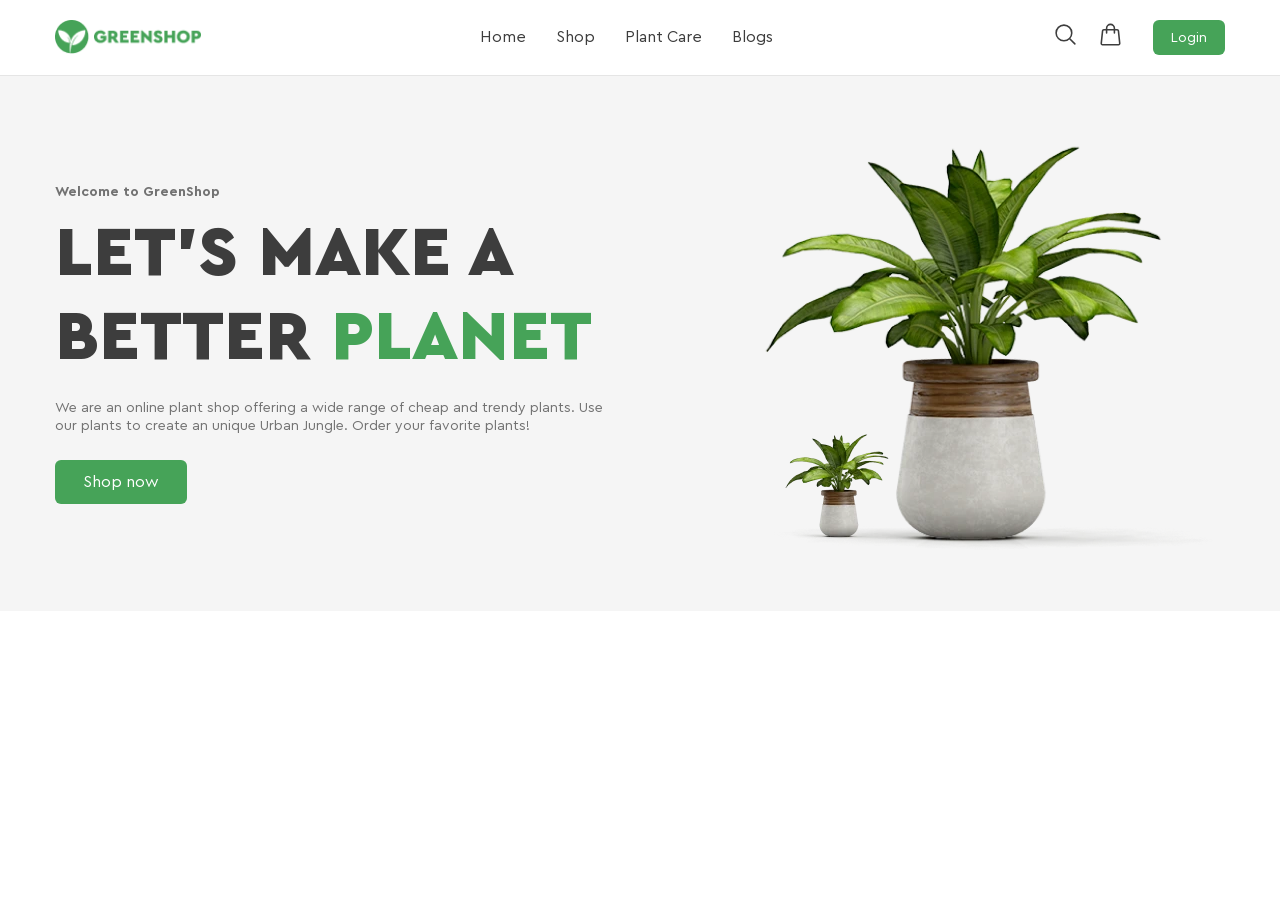
<file: index.html>
<!DOCTYPE html>
<html lang="en">

<head>
    <meta charset="UTF-8">
    <meta name="viewport" content="width=device-width, initial-scale=1.0">
    <title>Document</title>
    <link rel="stylesheet" href="css/style.css">
</head>

<body>
    <header class="header">
        <div class="container">

            <a href="#" class="logo">
                <img src="images/header/logo.png" alt="GreenShop">
            </a>

            <nav class="nav">
                <ul class="menu">

                    <li class="menu-item">
                        <a href="#" class="menu-link">Home</a>
                    </li>

                    <li class="menu-item parent">
                        <a href="#" class="menu-link">Shop</a>

                        <ul class="child">

                            <li class="parent">
                                <a href="#">Drainage</a>

                                <ul class="child second">
                                    <li><a href="#">Item 1.1</a></li>
                                    <li><a href="#">Item 1.2</a></li>
                                </ul>
                            </li>

                            <li class="parent">
                                <a href="#">Fungicides</a>

                                <ul class="child second">
                                    <li><a href="#">Item 2.1</a></li>
                                    <li><a href="#">Item 2.2</a></li>
                                </ul>
                            </li>

                            <li class="parent">
                                <a href="#">Fertilizer</a>

                                <ul class="child second">
                                    <li><a href="#">Item 3.1</a></li>
                                    <li><a href="#">Item 3.2</a></li>
                                </ul>
                            </li>

                            <li class="parent">
                                <a href="#">Priming</a>

                                <ul class="child second">
                                    <li><a href="#">Item 4.1</a></li>
                                    <li><a href="#">Item 4.2</a></li>
                                </ul>
                            </li>

                        </ul>
                    </li>

                    <li class="menu-item">
                        <a href="#" class="menu-link">Plant Care</a>
                    </li>

                    <li class="menu-item">
                        <a href="#" class="menu-link">Blogs</a>
                    </li>

                </ul>

                <a href="./login.html" class="mobile-login">Login</a>

            </nav>

            <div class="header-right">

                <div class="header-icons">

                    <a href="#">
                        <svg class="icon">
                            <use href="#search"></use>
                        </svg>
                    </a>

                    <a href="#" class="cart">
                        <svg class="icon">
                            <use href="#cart"></use>
                        </svg>
                    </a>

                </div>

                <a href="./login.html" class="login-btn">
                    <span>Login</span>
                </a>

                <div class="burger">
                    <svg class="icon">
                        <use href="#burger"></use>
                    </svg>
                </div>
            </div>

        </div>
    </header>

    <main>
        <section class="hero">
            <div class="container">

                <div class="hero-content">
                    <p class="hero-subtitle">Welcome to GreenShop</p>
                    <h1 class="hero-title">
                        Let’s make a better <span>planet</span>
                    </h1>
                    <p class="hero-text">
                        We are an online plant shop offering a wide range of cheap and trendy plants. Use our plants to
                        create an unique Urban Jungle. Order your favorite plants!
                    </p>
                    <a href="#" class="btn">Shop now</a>
                </div>

                <div class="hero-image">
                    <picture>
                        <source srcset="images/hero/plant.webp 1x, images/hero/plant@2x.webp 2x" type="image/webp">

                        <img src="images/hero/plant.png" srcset="images/hero/plant.png 1x, images/hero/plant@2x.png 2x"
                            alt="Plant">
                    </picture>
                </div>

            </div>
        </section>
    </main>

    <!-- SVG іконки -->
    <svg xmlns="http://www.w3.org/2000/svg">
        <symbol id="search" viewBox="0 0 24 24">
            <path stroke-linecap="round" stroke-linejoin="round"
                d="m21 21-5.197-5.197m0 0A7.5 7.5 0 1 0 5.196 5.196a7.5 7.5 0 0 0 10.607 10.607Z" stroke="currentColor"
                stroke-width="1.5" fill="none" />
        </symbol>

        <symbol id="cart" viewBox="0 0 24 24">
            <path stroke-linecap="round" stroke-linejoin="round"
                d="M15.75 10.5V6a3.75 3.75 0 1 0-7.5 0v4.5m11.356-1.993 1.263 12c.07.665-.45 1.243-1.119 1.243H4.25a1.125 1.125 0 0 1-1.12-1.243l1.264-12A1.125 1.125 0 0 1 5.513 7.5h12.974c.576 0 1.059.435 1.119 1.007Z"
                stroke="currentColor" stroke-width="1.5" fill="none" />
        </symbol>

        <symbol id="burger" viewBox="0 0 24 24">
            <path stroke-linecap="round" stroke-linejoin="round" d="M3.75 6.75h16.5M3.75 12h16.5m-16.5 5.25h16.5"
                stroke="currentColor" stroke-width="1.5" fill="none" />
        </symbol>
    </svg>

    <!-- Бургер (відкрити та закрити) -->
    <script>
        const burger = document.querySelector('.burger');
        const nav = document.querySelector('.nav');

        burger.addEventListener('click', () => {
            nav.classList.toggle('active');
        });
    </script>
</body>

</html>
</file>
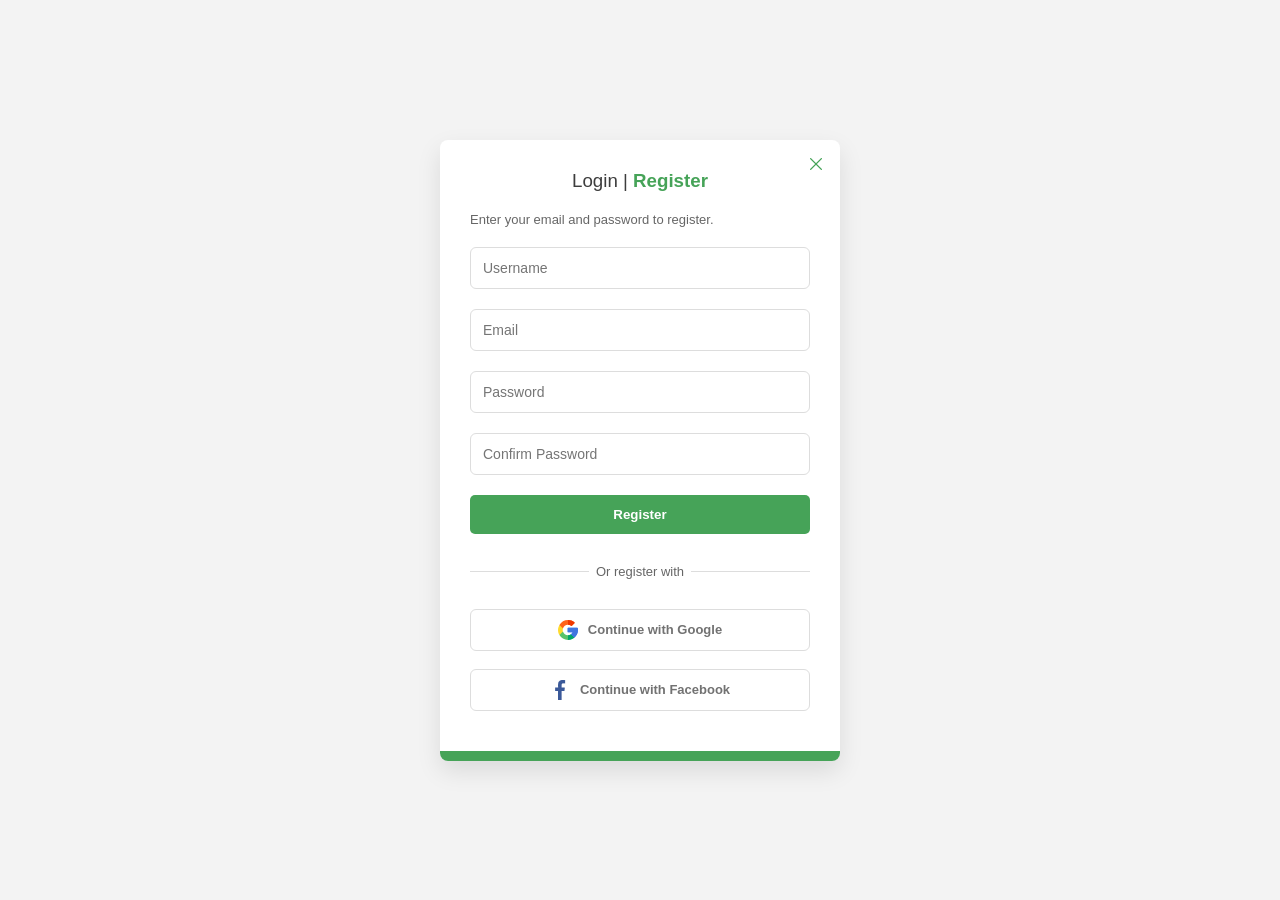
<file: login.html>
<!DOCTYPE html>
<html lang="en">

<head>
    <meta charset="UTF-8">
    <title>Register</title>
    <link rel="stylesheet" href="css/style.css">
</head>

<body class="register-page">

    <main>
        <a href="./index.html" class="button-close">
            <img src="images/login/close.png" alt="Close">
        </a>

        <section>
            <h3 class="title">Login | <span>Register</span></h3>
        </section>

        <section>
            <p class="form-description">Enter your email and password to register.</p>

            <form action="#" method="post">

                <p>
                    <input type="text" id="username" name="username" placeholder="Username" required>
                </p>

                <p>
                    <input type="email" id="email" name="email" placeholder="Email" required>
                </p>

                <p>
                    <input type="password" id="password" name="password" placeholder="Password" required>
                </p>

                <p>
                    <input type="password" id="confirm_password" name="confirm_password" placeholder="Confirm Password"
                        required>
                </p>

                <p>
                    <button type="submit" class="submit-button">Register</button>
                </p>

            </form>
        </section>


        <section class="actions">
            <p class="action-description">Or register with</p>

            <button type="button" class="action-button">
                <img src="images/login/google.svg" alt="Google icon" width="20">
                <span>Continue with Google</span>
            </button>

            <br>

            <button type="button" class="action-button">
                <img src="images/login/facebook.png" alt="Facebook icon" width="20">
                <span>Continue with Facebook</span>
            </button>
        </section>
    </main>

</body>

</html>
</file>
<file: css/style.css>
@import url("fonts.css");

:root {
  --primary-color: #46a358;
  --secondary-color: #d4edd9;
  --menu-color: #edf3ef;
  --text-color: #3d3d3d;
  --light-text: #727272;
  --bg-color: #ffffff;
  --section-bg: #f5f5f5;
  --card-bg: #fbfbfb;
}

* {
  margin: 0;
  padding: 0;
  box-sizing: border-box;
}

body {
  font-family: "Cera Pro", sans-serif;
  background-color: var(--bg-color);
  color: var(--text-color);
}

a {
  text-decoration: none;
  color: inherit;
}

ul {
  list-style: none;
}

.container {
  max-width: 1200px;
  margin: 0 auto;
  padding: 0 15px;
}

/* -------------------------------------------------------------------- */

.header {
  padding: 20px 0;
  border-bottom: 1px solid #e5e5e5;
}

.header .container {
  display: flex;
  align-items: center;
  justify-content: space-between;
}

/* SVG */
/* -------------------------------------------------------------------- */

.header-right {
  display: flex;
  align-items: center;
  gap: 30px;
}

.header-icons {
  display: flex;
  gap: 20px;
}

.icon {
  width: 25px;
  height: 25px;
  color: var(--text-color);
  stroke: currentColor;
  transition: 0.2s;
}

.icon:hover {
  color: var(--primary-color);
  transform: scale(1.2);
}

/* -------------------------------------------------------------------- */

.logo img {
  display: block;
  height: 34px;
  width: auto;
}

.menu {
  display: flex;
  gap: 30px;
}

.menu-item {
  position: relative;
}

.menu-link {
  position: relative;
  padding-bottom: 15px;
  text-decoration: none;
  color: #3d3d3d;
}

.menu-link::after {
  content: "";
  position: absolute;
  left: 0;
  bottom: -2px;
  width: 100%;
  height: 2px;
  background: var(--primary-color);
  opacity: 0;
}

.menu-item:hover > .menu-link::after {
  opacity: 1;
}

/* MENU
/* -------------------------------------------------------------------- */

.child {
  position: absolute;
  top: calc(100% + 17px);
  left: 0;

  background: var(--menu-color);
  min-width: 180px;

  display: none;
}

.parent:hover > .child {
  display: block;
}

.child li {
  position: relative;
}

.child li a {
  display: block;
  padding: 12px 20px;
  color: var(--text-color);
  text-decoration: none;
  text-align: left;
}

.child li:hover {
  background: var(--primary-color);
}

.child li:hover > a {
  color: #fff;
}

.child li.parent > a::after {
  content: "›";
  position: absolute;
  right: 15px;

  opacity: 0;
  transition: 0.2s;
}

.child li.parent:hover > a::after {
  opacity: 1;
  color: #fff;
}

.child.second {
  position: absolute;
  top: 0;
  left: calc(100% + 2px);

  background: var(--menu-color);
  min-width: 180px;

  display: none;
}

.child li.parent:hover > .child.second {
  display: block;
}

/* -------------------------------------------------------------------- */

.login-btn {
  padding: 8px 18px;
  background-color: var(--primary-color);
  color: #fff;
  border: none;
  border-radius: 6px;
  font-size: 14px;
  cursor: pointer;
}

.login-btn img {
  vertical-align: middle;
  margin-right: 6px;
}

.login-btn span {
  vertical-align: middle;
}

/* -------------------------------------------------------------------- */
.hero {
  background-color: var(--section-bg);
  padding: 40px 0;
}

.hero .container {
  display: flex;
  align-items: center;
  justify-content: space-between;
}

.hero-content {
  flex: 1;
}

.hero-image {
  flex: 1;
  text-align: right;
}

.hero-image img {
  max-width: 100%;
}

.hero-subtitle {
  font-size: 14px;
  font-weight: 700;
  color: var(--light-text);
  margin-bottom: 10px;
}

.hero-title {
  font-size: 70px;
  font-weight: 900;
  margin-bottom: 20px;
  line-height: 1.2;
  text-transform: uppercase;
}

.hero-title span {
  color: var(--primary-color);
}

.hero-text {
  font-size: 14px;
  color: var(--light-text);
  margin-bottom: 25px;
  max-width: 550px;
}

.btn {
  display: inline-block;
  padding: 12px 28px;
  background-color: var(--primary-color);
  color: #fff;
  border-radius: 6px;
  font-size: 16px;
}

/* Burger */
/* -------------------------------------------------------------------- */
.burger {
  display: none;
  cursor: pointer;
  margin-left: 10px;
  position: relative;
  z-index: 20;
}

.mobile-login {
  display: none;
}

/* Adaptive */
/* -------------------------------------------------------------------- */

@media (max-width: 992px) {
  .hero .container {
    flex-direction: column;
    text-align: center;
  }

  .hero-image {
    order: -1;
    margin-bottom: 20px;
  }

  .hero-title {
    font-size: 48px;
  }
}

@media (max-width: 768px) {
  .header-right {
    gap: 10px;
  }

  .login-btn {
    display: none;
  }

  .burger {
    display: block;
    font-size: 24px;
  }

  .hero-title {
    font-size: 36px;
  }

  .hero-text {
    font-size: 13px;
  }

  .nav {
    position: fixed;
    inset: 0;
    background: #ffffff;

    opacity: 0;
    visibility: hidden;
    transform: translateY(100%);
    transition: 0.3s;
  }

  .nav.active {
    opacity: 1;
    visibility: visible;
    transform: translateY(0);
  }

  .menu {
    display: none !important;
  }

  .nav.active .mobile-login {
    display: inline-block;
    padding: 12px 30px;
    background: var(--primary-color);
    color: #fff;
    border-radius: 6px;
    font-size: 16px;

    position: absolute;
    top: 50%;
    left: 50%;
    transform: translate(-50%, -50%);
  }
}

@media (max-width: 540px) {
  .hero {
    padding: 20px 0;
  }

  .hero-title {
    font-size: 28px;
  }

  .hero-text {
    font-size: 12px;
  }

  .btn {
    padding: 10px 20px;
    font-size: 14px;
  }
}

.header {
  position: relative;
  z-index: 10;
}

.nav {
  z-index: 5;
}

/* LOGIN  */
/* -------------------------------------------------------------------- */

.register-page {
  margin: 0;
  font-family: Arial, sans-serif;
  background-color: #f3f3f3;

  display: flex;
  justify-content: center;
  align-items: center;
  height: 100vh;
}

.register-page main {
  position: relative;
  width: 400px;
  background: white;
  padding: 30px;
  border-radius: 8px;
  box-shadow: 0 10px 25px rgba(0, 0, 0, 0.1);
}

.register-page main::after {
  content: "";
  position: absolute;
  bottom: 0;
  left: 0;
  width: 100%;
  height: 10px;
  background-color: var(--primary-color);
  border-bottom-left-radius: 8px;
  border-bottom-right-radius: 8px;
}

.register-page .button-close {
  background: none;
  border: none;
  position: absolute;
  top: 15px;
  right: 15px;
  cursor: pointer;
}

.register-page .title {
  text-align: center;
  margin-bottom: 20px;
  font-weight: normal;
}

.register-page .title span {
  color: var(--primary-color);
  font-weight: bold;
}

.register-page .form-description {
  color: #666;
  font-size: 13px;
}

.register-page input {
  width: 100%;
  padding: 12px;
  border-radius: 6px;
  border: 1px solid #ddd;
  font-size: 14px;
  margin-top: 20px;
}

.register-page .submit-button {
  width: 100%;
  padding: 12px;
  border: none;
  border-radius: 5px;
  background-color: var(--primary-color);
  color: white;
  font-weight: bold;
  cursor: pointer;
  margin-top: 20px;
}

.register-page .action-description {
  text-align: center;
  color: #666;
  font-size: 13px;
  margin: 30px 0;
  position: relative;
}

.register-page .action-description::before,
.register-page .action-description::after {
  content: "";
  position: absolute;
  top: 50%;
  width: 35%;
  height: 1px;
  background-color: #ddd;
}

.register-page .action-description::before {
  left: 0;
}

.register-page .action-description::after {
  right: 0;
}

.register-page .action-button {
  width: 100%;
  padding: 10px;
  font-size: 13px;
  color: #727272;
  font-weight: bold;

  border-radius: 6px;
  border: 1px solid #ddd;
  background: white;
  cursor: pointer;

  display: flex;
  align-items: center;
  justify-content: center;
  gap: 10px;
}

.register-page .actions {
  margin-bottom: 20px;
}
</file>
